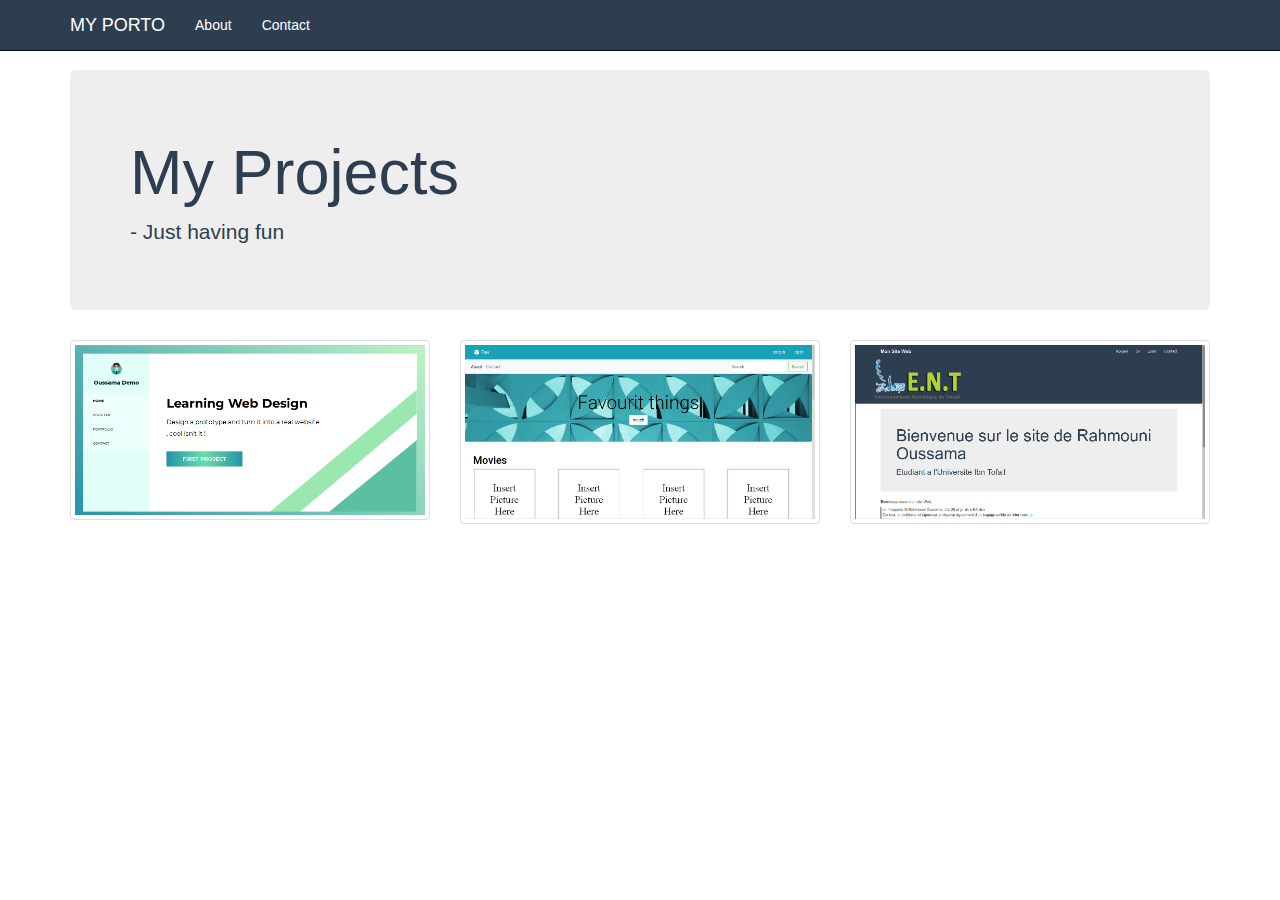
<file: srcs/requirements/bonus/static/conf/index.html>
<!DOCTYPE html>
<html>

<head>
  <title>MY PROJECTs</title>
  <link rel="stylesheet" type="text/css" href="./Documents/ventus/bootstrap.css">
  <link rel="stylesheet" type="text/css" href="./Documents/ventus/style.css">
  <meta name="viewport" content="width=device-width, initial-scale=1, shrink-to-fit=no">

</head>

<body>
  <nav class="navbar navbar-inverse navbar-fixed-top">
    <div class="container">
      <div class="navbar-header">
        <button type="button" class="navbar-toggle collapsed" data-toggle="collapse" data-target="#bs-nav-demo"
          aria-expanded="false">
          <span class="sr-only">Toggle navigation</span>
          <span class="icon-bar"></span>
          <span class="icon-bar"></span>
          <span class="icon-bar"></span>
        </button>
        <a href="#" class="navbar-brand">MY PORTO</a>
      </div>
      <div class="collapse navbar-collapse" id="bs-nav-demo">
        <ul class="nav navbar-nav">
          <li><a href="#">About</a></li>
          <li><a href="#">Contact</a></li>
        </ul>
        <!-- <ul class="nav navbar-nav navbar-right">
          <li><a href="#">Sign Up</a></li>
          <li><a href="#">Login</a></li>
        </ul> -->
      </div>
    </div>
  </nav>

  <div class="container">
    <div class="jumbotron">
      <h1>My Projects</h1>
      <p> - Just having fun</p>
    </div>

    <div class="row">
      <div class="col-lg-4 col-sm-6">
        <div class="thumbnail">
          <a href="./Documents/ventus/project1/project1.html"><img src="./Documents/ventus/project1.png"></a>
        </div>
      </div>
      <div class="col-lg-4 col-sm-6">
        <div class="thumbnail">
          <a href="./Documents/ventus/project2/project2.html"><img src="./Documents/ventus/project2.png"></a>
        </div>
      </div>
      <div class="col-lg-4 col-sm-6">
        <div class="thumbnail">
          <a href="./Documents/ventus/project3/project3.html"><img src="./Documents/ventus/project3.png">
          </a> </div>
      </div>
     <!-- <div class="col-lg-4 col-sm-6">
        <div class="thumbnail">
          <a href=""><img src="./Documents/ventus/test.png">
          </a> </div>
      </div>

      <div class="col-lg-4 col-sm-6">
        <div class="thumbnail">
          <a href=""><img src="./Documents/ventus/test.png">
          </a> </div>
      </div>

      <div class="col-lg-4 col-sm-6">
        <div class="thumbnail">
          <a href=""><img src="./Documents/ventus/test.png">
          </a> </div>
      </div>
      <div class="col-lg-4 col-sm-6">
        <div class="thumbnail">
          <a href=""><img src="./Documents/ventus/test.png">
          </a> </div>
      </div>
      <div class="col-lg-4 col-sm-6">
        <div class="thumbnail">
          <a href=""><img src="./Documents/ventus/test.png">
          </a> </div>
      </div>
      <div class="col-lg-4 col-sm-6">
        <div class="thumbnail">
          <a href=""><img src="./Documents/ventus/test.png">
          </a> 
        </div>
      </div>
      -->
    </div>


    <script src="https://code.jquery.com/jquery-2.1.4.js"></script>
    <script src="https://maxcdn.bootstrapcdn.com/bootstrap/3.3.5/js/bootstrap.min.js"></script>

</body>

</html>
</file>
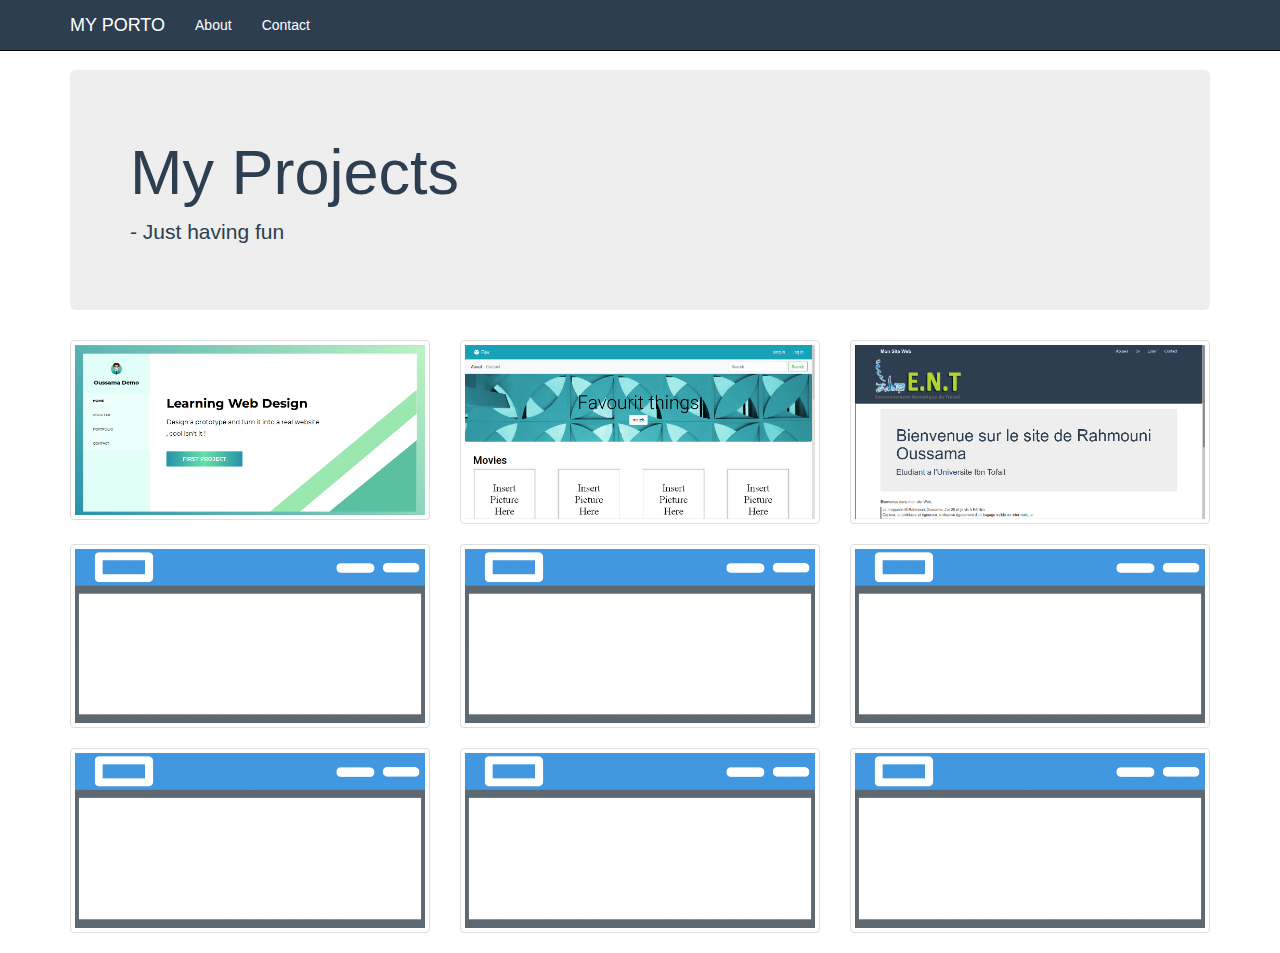
<file: srcs/requirements/bonus/static/conf/Documents/ventus/index.html>
<!DOCTYPE html>
<html>

<head>
  <title>MY PROJECTs</title>
  <link rel="stylesheet" type="text/css" href="bootstrap.css">
  <link rel="stylesheet" type="text/css" href="style.css">
  <meta name="viewport" content="width=device-width, initial-scale=1, shrink-to-fit=no">

</head>

<body>
  <nav class="navbar navbar-inverse navbar-fixed-top">
    <div class="container">
      <div class="navbar-header">
        <button type="button" class="navbar-toggle collapsed" data-toggle="collapse" data-target="#bs-nav-demo"
          aria-expanded="false">
          <span class="sr-only">Toggle navigation</span>
          <span class="icon-bar"></span>
          <span class="icon-bar"></span>
          <span class="icon-bar"></span>
        </button>
        <a href="#" class="navbar-brand">MY PORTO</a>
      </div>
      <div class="collapse navbar-collapse" id="bs-nav-demo">
        <ul class="nav navbar-nav">
          <li><a href="#">About</a></li>
          <li><a href="#">Contact</a></li>
        </ul>
        <!-- <ul class="nav navbar-nav navbar-right">
          <li><a href="#">Sign Up</a></li>
          <li><a href="#">Login</a></li>
        </ul> -->
      </div>
    </div>
  </nav>

  <div class="container">
    <div class="jumbotron">
      <h1>My Projects</h1>
      <p> - Just having fun</p>
    </div>

    <div class="row">
      <div class="col-lg-4 col-sm-6">
        <div class="thumbnail">
          <a href="project1/project1.html"><img src="project1.png"></a>
        </div>
      </div>
      <div class="col-lg-4 col-sm-6">
        <div class="thumbnail">
          <a href="project2/project2.html"><img src="project2.png"></a>
        </div>
      </div>
      <div class="col-lg-4 col-sm-6">
        <div class="thumbnail">
          <a href="project3/project3.html"><img src="project3.png">
          </a> </div>
      </div>
      <div class="col-lg-4 col-sm-6">
        <div class="thumbnail">
          <a href=""><img src="test.png">
          </a> </div>
      </div>

      <div class="col-lg-4 col-sm-6">
        <div class="thumbnail">
          <a href=""><img src="test.png">
          </a> </div>
      </div>

      <div class="col-lg-4 col-sm-6">
        <div class="thumbnail">
          <a href=""><img src="test.png">
          </a> </div>
      </div>
      <div class="col-lg-4 col-sm-6">
        <div class="thumbnail">
          <a href=""><img src="test.png">
          </a> </div>
      </div>
      <div class="col-lg-4 col-sm-6">
        <div class="thumbnail">
          <a href=""><img src="test.png">
          </a> </div>
      </div>
      <div class="col-lg-4 col-sm-6">
        <div class="thumbnail">
          <a href=""><img src="test.png">
          </a> </div>
      </div>
    </div>


    <script src="https://code.jquery.com/jquery-2.1.4.js"></script>
    <script src="https://maxcdn.bootstrapcdn.com/bootstrap/3.3.5/js/bootstrap.min.js"></script>

</body>

</html>
</file>
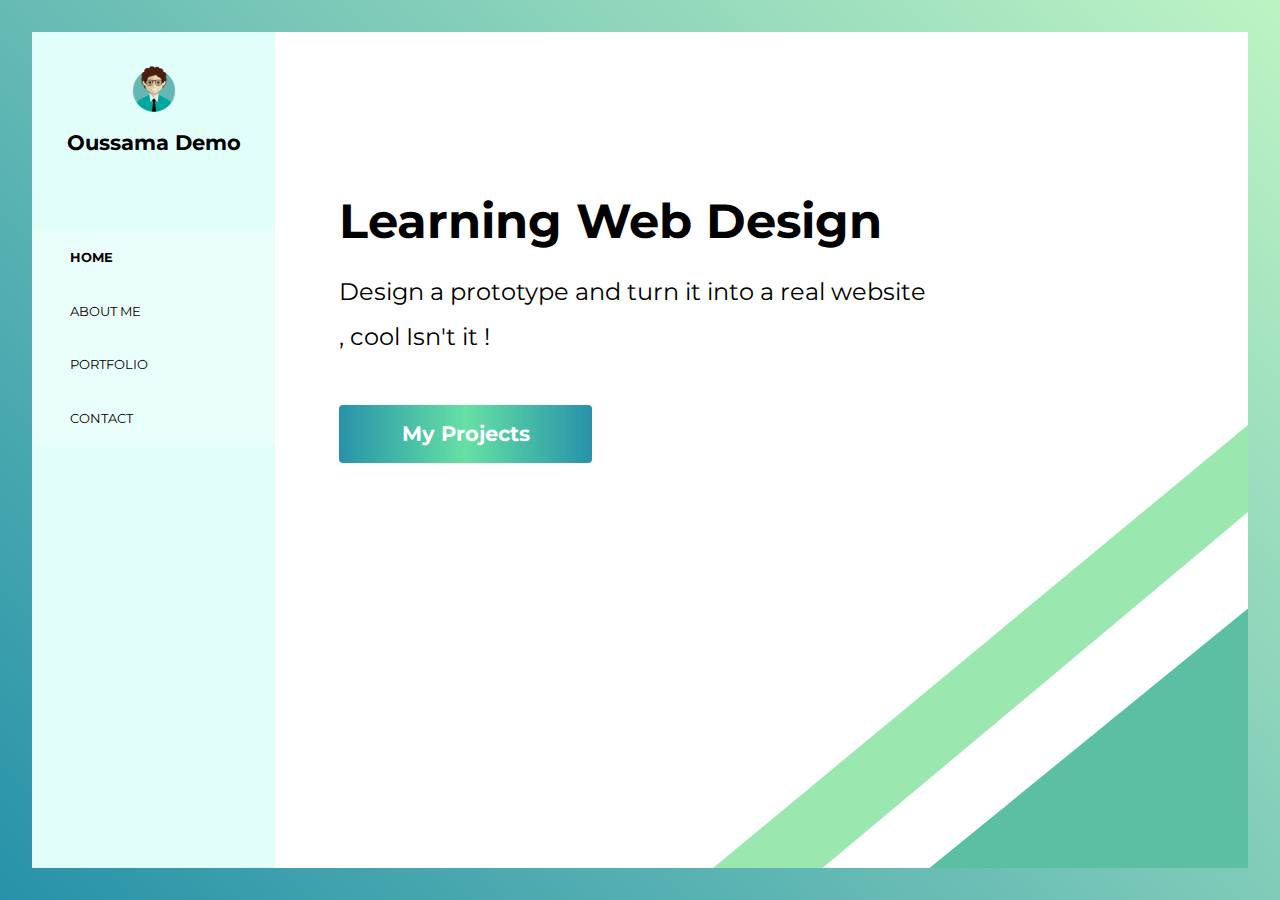
<file: srcs/requirements/bonus/static/conf/Documents/ventus/project1/project1.html>
<!DOCTYPE html>
<html>

<head>
    <link rel="icon" href="web-icon.png">
    <link rel="stylesheet" href="style.css">
    <meta name="viewport" content="width=device-width, initial-scale=1">
    <title>oussama demo</title>
</head>

<body>

    <aside>
        <figure>
            <div id="avatar"></div>
            <figcaption>Oussama Demo</figcaption>
        </figure>
        <img src="MENU.png">
        <nav>
            <ul>
                <li><a href="#"><strong>Home</strong></a></li>
                <li><a href="#">About me</a></li>
                <li><a href="#">Portfolio</a></li>
                <li><a href="#">Contact</a></li>
            </ul>
        </nav>
    </aside>

    <main>
        <h1>Learning Web Design</h1>
        <p>Design a prototype and turn it into a real website</p>
        <p class="text"> , cool Isn't it !</p>
        <a href="../index.html" class="cta">My Projects</a>

    </main>



    <script>

        (function () {
            var menu = document.querySelector('ul'),
                menulink = document.querySelector('img');

            menulink.addEventListener('click', function (e) {
                menu.classList.toggle('active');
                e.preventDefault();
            });
        })();

    </script>
</body>

</html>
</file>
<file: srcs/requirements/bonus/static/conf/Documents/ventus/style.css>
body{
	padding-top:70px; 
}
.jumbotron{
	color: #2c3e50;
}
a{
	color: white !important; 
}
.navbar-inverse{
	background-color:  #2c3e50;
}
.navbar-brand{
	color: white !important;
}
</file>
<file: srcs/requirements/bonus/static/conf/Documents/ventus/project1/style.css>
@import url('https://fonts.googleapis.com/css?family=Montserrat:400,700');

body,
html {
	height: calc(100% - 2em);
	margin: 0;
	font-family: 'Montserrat';
}
body {
	/* Permalink - use to edit and share this gradient: https://colorzilla.com/gradient-editor/#2792a9+0,bef4c4+100 */
	background: #2792a9; /* Old browsers */
	background: -moz-linear-gradient(45deg, #2792a9 0%, #bef4c4 100%); /* FF3.6-15 */
	background: -webkit-linear-gradient(45deg, #2792a9 0%, #bef4c4 100%); /* Chrome10-25,Safari5.1-6 */
	background: linear-gradient(45deg, #2792a9 0%, #bef4c4 100%); /* W3C, IE10+, FF16+, Chrome26+, Opera12+, Safari7+ */
	filter: progid:DXImageTransform.Microsoft.gradient(
			startColorstr='#2792a9',
			endColorstr='#bef4c4',
			GradientType=1
		); /* IE6-9 fallback on horizontal gradient */
	background-repeat: no-repeat;
	background-attachment: fixed;
	/*background-size: 100%;*/
}

aside {
	color: #fff;
	display: grid;
	grid-template-columns: auto 40px;
	padding: 2em;
}

img {
	width: 40px;
	cursor: pointer;
}

figure {
	margin: 0;
}

figcaption {
	font-size: 1.3em;
	font-weight: bold;
}

nav {
	background: white;
}
.active {
	position: absolute;
	display: block;
	background: #fff;
	width: 50%;
	left: 0;
	top: 0;
	height: 100%;
}
ul {
	display: none;
	list-style-type: none;
	margin: 0;
	padding: 0;
}

ul li a {
	text-decoration: none;
	text-transform: uppercase;
	font-size: .8em;
	display: block;
	padding: 1.5em 3em;
	background-color: rgba(255, 255, 255, .35);
	color: #000;
	font-style: normal;
}

main {
	background: #fff;
	padding: 1em 1.4em;
}

h1 {
	margin: 0;
}

p {
	font-size: 1.1em;
	line-height: 1.5em;
}
.text {
	line-height: 5px;
	/* or 35px */
}

.cta {
	display: block;
	color: #fff;
	/* Permalink - use to edit and share this gradient: https://colorzilla.com/gradient-editor/#2792a9+0,67e0a5+50,2792a9+100 */
	background: #2792a9; /* Old browsers */
	background: -moz-linear-gradient(left, #2792a9 0%, #67e0a5 50%, #2792a9 100%); /* FF3.6-15 */
	background: -webkit-linear-gradient(left, #2792a9 0%, #67e0a5 50%, #2792a9 100%); /* Chrome10-25,Safari5.1-6 */
	background: linear-gradient(
		to right,
		#2792a9 0%,
		#67e0a5 50%,
		#2792a9 100%
	); /* W3C, IE10+, FF16+, Chrome26+, Opera12+, Safari7+ */
	filter: progid:DXImageTransform.Microsoft.gradient(
			startColorstr='#2792a9',
			endColorstr='#2792a9',
			GradientType=1
		); /* IE6-9 */

	text-decoration: none;
	padding: 8px 50px;
	font-size: 1.2em;
	text-align: center;
	font-weight: bold;
	border-radius: 4px;
	margin: 2em 0;
}
@media only screen and (min-width: 768px) {
	body {
		display: grid;
		grid-template-columns: 20% auto;
		padding: 2em;
	}

	img {
		display: none;
	}

	aside {
		background: #e1fff8;
		grid-template-columns: auto;
		grid-template-rows: 20% auto;
		padding: 0;
	}

	main {
		padding: 4em;
		background: white url('BG.svg') no-repeat bottom right;
		background-size: 55%;
	}

	#avatar {
		border-radius: 50%;
		background: url('AVATAR.png');
		background-size: 100%;
		width: 50px;
		height: 50px;
		margin: 2em auto 1em auto;
	}

	figcaption {
		text-align: center;
		color: #000;
	}

	ul {
		display: block;
		margin-top: 2em;
		position: relative !important;
		background: none !important;
		width: 100% !important;
	}

	ul li a:hover {
		background-color: rgba(255, 255, 255, 0.44);
	}

	nav {
		background: none;
	}

	.cta {
		display: inline-block;
		font-size: 1.3em;
		padding: .8em 3em;
	}

	h1 {
		font-size: 3em;
		margin-top: 2em;
	}

	p {
		font-size: 1.5em;
	}
}
</file>
